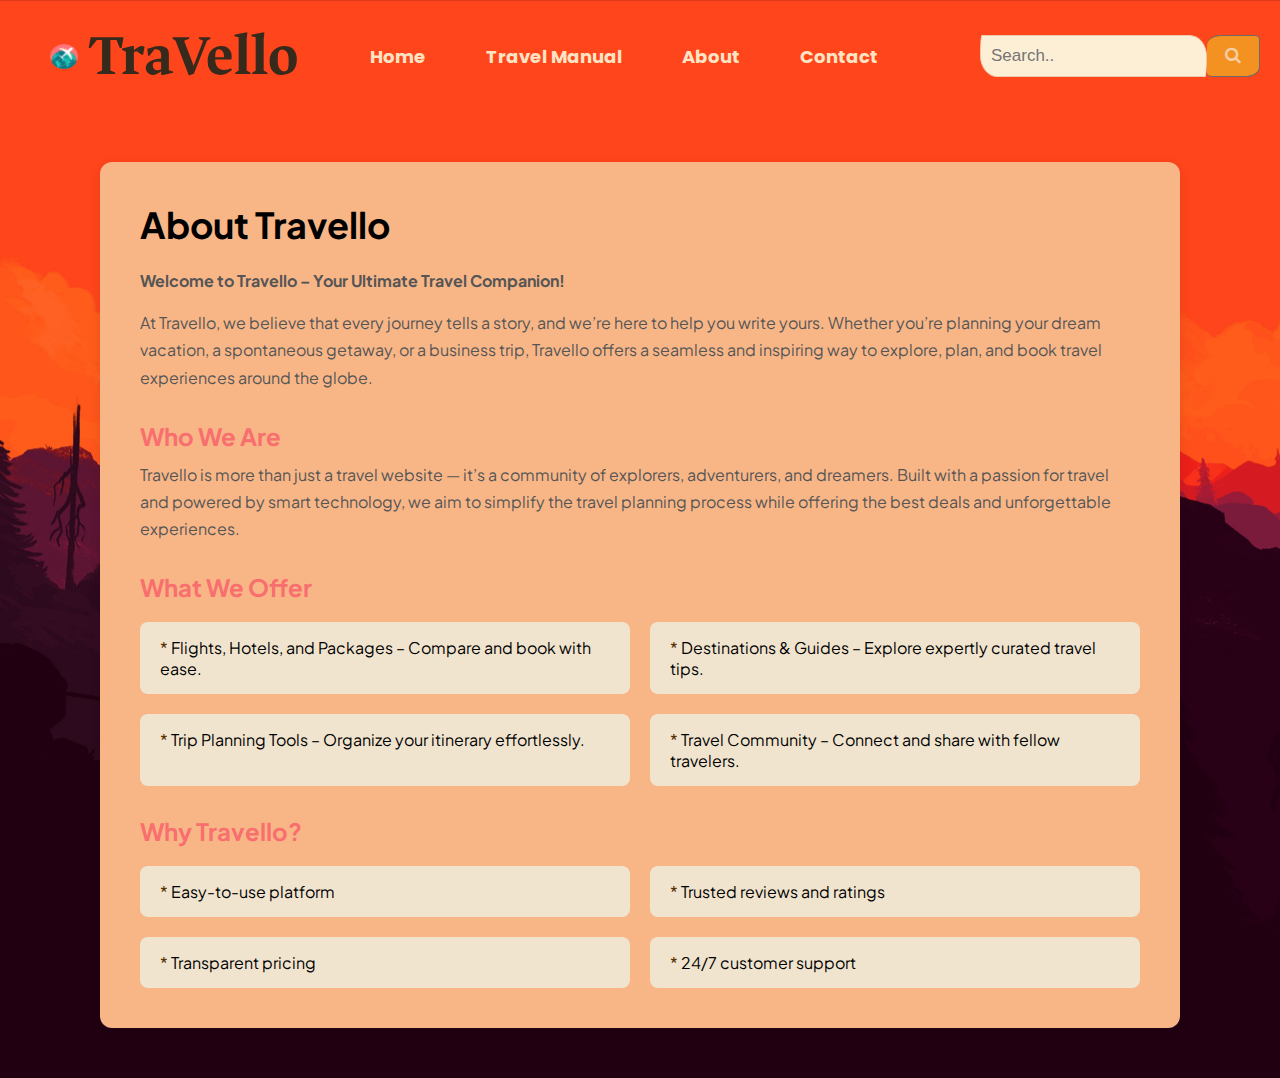
<file: about.html>
<!DOCTYPE html>
<html lang="en">

<head>
    <meta charset="UTF-8" />
    <meta name="viewport" content="width=device-width, initial-scale=1.0" />
    <title>About | Travello</title>
    <link rel="preconnect" href="https://fonts.googleapis.com">
    <link rel="preconnect" href="https://fonts.gstatic.com" crossorigin>
    <link
        href="https://fonts.googleapis.com/css2?family=Ancizar+Serif:ital,wght@0,300..900;1,300..900&family=Cardo:ital,wght@0,400;0,700;1,400&family=Open+Sans:ital,wght@0,300..800;1,300..800&family=Playwrite+HU:wght@100..400&family=Plus+Jakarta+Sans:ital,wght@0,200..800;1,200..800&family=Poppins:ital,wght@0,400;1,100&family=Roboto:ital,wght@0,100..900;1,100..900&display=swap"
        rel="stylesheet">
    <style>
        body {
            font-family: "Plus Jakarta Sans", sans-serif;
            margin: 0;
            padding: 0;
            width: 100%;
            background-image: url(/images/wallpaperflare.com_wallpaper\ \(2\).jpg);
            background-position: center;
            background-size: cover;
            height: 100%;
        }

        .about-section {
            max-width: 1000px;
            margin: 50px auto;
            padding: 40px;
            background-color: #f8b687;
            box-shadow: 0 4px 12px rgba(0, 0, 0, 0.1);
            border-radius: 12px;
        }

        .about-section h1 {
            color: black;
            font-size: 36px;
            margin-bottom: 20px;
        }

        .about-section h2 {
            color: #f96e6e;
            font-size: 24px;
            margin-top: 30px;
            margin-bottom: 10px;
        }

        .about-section p {
            color: #555;
            line-height: 1.7;
            margin-bottom: 15px;
        }

        .features {
            display: flex;
            flex-wrap: wrap;
            gap: 20px;
            margin-top: 20px;
        }

        .feature-box {
            flex: 1 1 45%;
            background-color: #f0e4ce;
            padding: 15px 20px;
            border-radius: 8px;
        }

        .feature-box::before {
            content: "* ";
            color: #573303;
        }

        @media (max-width: 768px) {
            .feature-box {
                flex: 1 1 100%;
            }

            .about-section {
                padding: 20px;
            }
        }

        .head a {
            display: flex;
            font-family: "Ancizar Serif", serif;
            font-weight: bolder;
            font-size: 20px;
            flex-direction: row-reverse;
            justify-content: center;
            align-items: center;
            text-decoration: none;
            color: rgb(53, 42, 28);
        }
    </style>
    <link rel="stylesheet" href="style.css">
      <link rel="stylesheet" href="https://cdnjs.cloudflare.com/ajax/libs/font-awesome/4.7.0/css/font-awesome.min.css" />

</head>

<body>
    <!-- <div class="head">
        <a href="/index.html">
            <h1>TraVello</h1>
            <img src="/images/travel.png" alt="icon" />
        </a>
    </div> -->
    <header>
      <div class="head">
        <!-- logo+name -->

        <div class="web-name">
          <a href="/index.html">
            <h1>TraVello</h1>
            <img src="/images/travel.png" alt="icon" />
          </a>
        </div>

        <!-- navbar -->

        <div class="navbar">
          <ul>
            <li><a href="/index.html">Home</a></li>
            <li><a href="/Travel_manual.html">Travel Manual</a></li>
            <li><a href="/about.html">About</a></li>
            <li><a href="/Contact.html">Contact</a></li>
          </ul>
        </div>

        <!-- search-bar -->

        <div class="search">
          <form class="example">
            <input type="text" placeholder="Search.." name="search" />
            <button type="submit"><i class="fa fa-search"></i></button>
          </form>
        </div>
      </div>
    </header>

    <section class="about-section">
        <h1>About Travello</h1>
        <p><strong>Welcome to Travello – Your Ultimate Travel Companion!</strong></p>
        <p>At Travello, we believe that every journey tells a story, and we’re here to help you write yours. Whether
            you’re planning your dream vacation, a spontaneous getaway, or a business trip, Travello offers a seamless
            and inspiring way to explore, plan, and book travel experiences around the globe.</p>

        <h2>Who We Are</h2>
        <p>Travello is more than just a travel website — it’s a community of explorers, adventurers, and dreamers. Built
            with a passion for travel and powered by smart technology, we aim to simplify the travel planning process
            while offering the best deals and unforgettable experiences.</p>

        <h2>What We Offer</h2>
        <div class="features">
            <div class="feature-box">Flights, Hotels, and Packages – Compare and book with ease.</div>
            <div class="feature-box">Destinations & Guides – Explore expertly curated travel tips.</div>
            <div class="feature-box">Trip Planning Tools – Organize your itinerary effortlessly.</div>
            <div class="feature-box">Travel Community – Connect and share with fellow travelers.</div>
        </div>

        <h2>Why Travello?</h2>
        <div class="features">
            <div class="feature-box">Easy-to-use platform</div>
            <div class="feature-box">Trusted reviews and ratings</div>
            <div class="feature-box">Transparent pricing</div>
            <div class="feature-box">24/7 customer support</div>
        </div>
    </section>
</body>

</html>
</file>
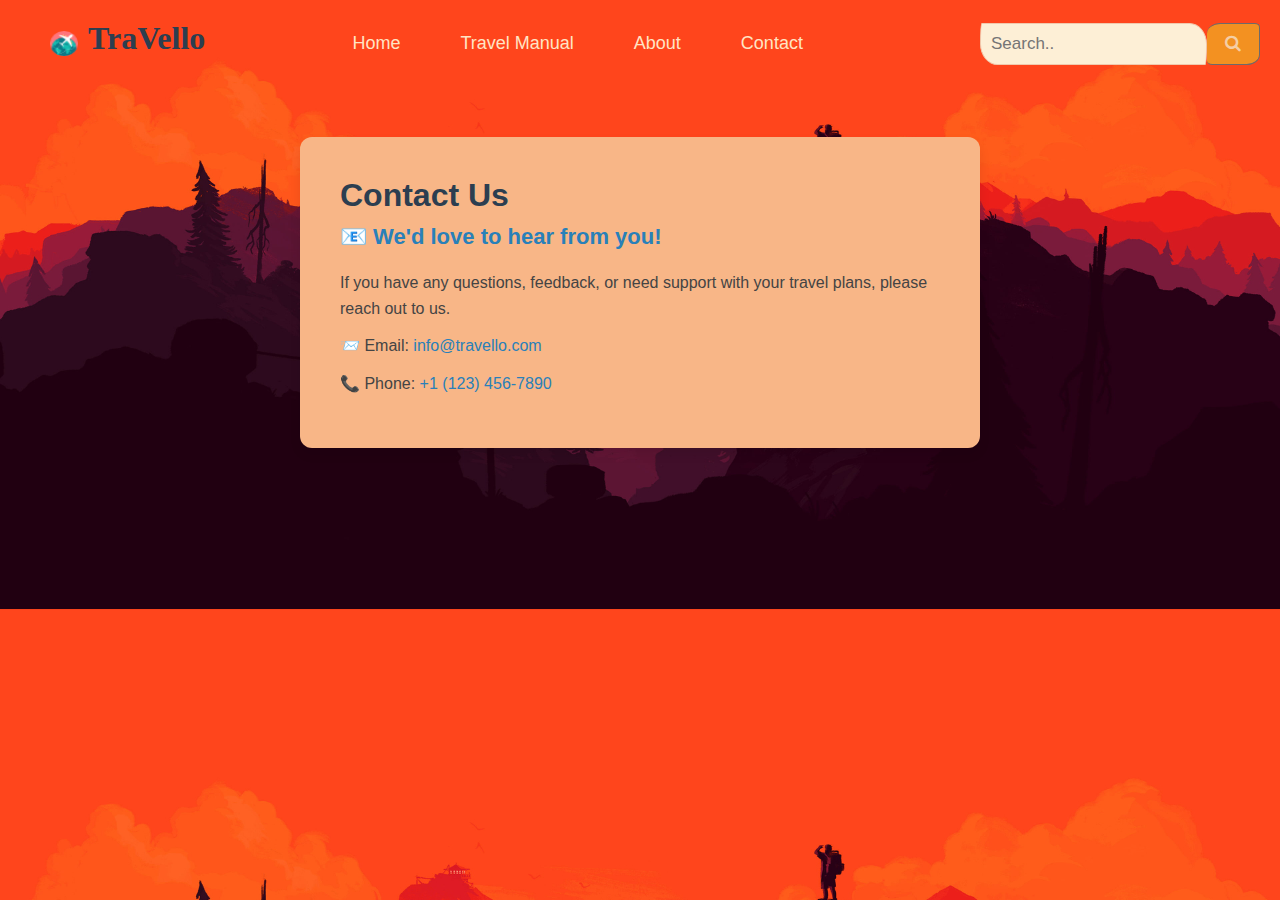
<file: Contact.html>
<!DOCTYPE html>
<html lang="en">

<head>
  <meta charset="UTF-8" />
  <meta name="viewport" content="width=device-width, initial-scale=1.0" />
  <title>Contact | Travello</title>
  <link rel="stylesheet" href="style.css">
  <link rel="stylesheet" href="https://cdnjs.cloudflare.com/ajax/libs/font-awesome/4.7.0/css/font-awesome.min.css" />

  <style>
    body {
      font-family: "Plus Jakarta Sans", sans-serif;
      margin: 0;
      padding: 0;
      width: 100vw;
      background-image: url(/images/wallpaperflare.com_wallpaper\ \(2\).jpg);
      background-position: center;
      background-size: cover;
      height: 100%;
    }

    .contact-container {
      max-width: 600px;
      margin: 50px auto;
      background: #f8b687;
      padding: 40px;
      border-radius: 12px;
      box-shadow: 0 6px 12px rgba(0, 0, 0, 0.08);
    }

    h1 {
      color: #2c3e50;
      font-size: 32px;
      margin-bottom: 10px;
    }

    h2 {
      color: #2980b9;
      font-size: 22px;
      margin-bottom: 20px;
    }

    p {
      font-size: 16px;
      color: #444;
      line-height: 1.6;
    }

    .contact-info p {
      margin: 12px 0;
    }

    a {
      color: #2980b9;
      text-decoration: none;
    }

    a:hover {
      text-decoration: underline;
    }
  </style>
</head>

<body>
  <header>
    <div class="head">
      <!-- logo+name -->

      <div class="web-name">
        <a href="/index.html">
          <h1>TraVello</h1>
          <img src="/images/travel.png" alt="icon" />
        </a>
      </div>

      <!-- navbar -->

      <div class="navbar">
        <ul>
          <li><a href="/index.html">Home</a></li>
          <li><a href="/Travel_manual.html">Travel Manual</a></li>
          <li><a href="/about.html">About</a></li>
          <li><a href="/Contact.html">Contact</a></li>
        </ul>
      </div>

      <!-- search-bar -->

      <div class="search">
        <form class="example">
          <input type="text" placeholder="Search.." name="search" />
          <button type="submit"><i class="fa fa-search"></i></button>
        </form>
      </div>
    </div>
  </header>
  <div class="contact-container">
    <h1>Contact Us</h1>
    <h2>📧 We'd love to hear from you!</h2>
    <p>If you have any questions, feedback, or need support with your travel plans, please reach out to us.</p>

    <div class="contact-info">
      <p>📨 Email: <a href="mailto:info@travello.com">info@travello.com</a></p>
      <p>📞 Phone: <a href="tel:+11234567890">+1 (123) 456-7890</a></p>
    </div>
  </div>
</body>

</html>
</file>
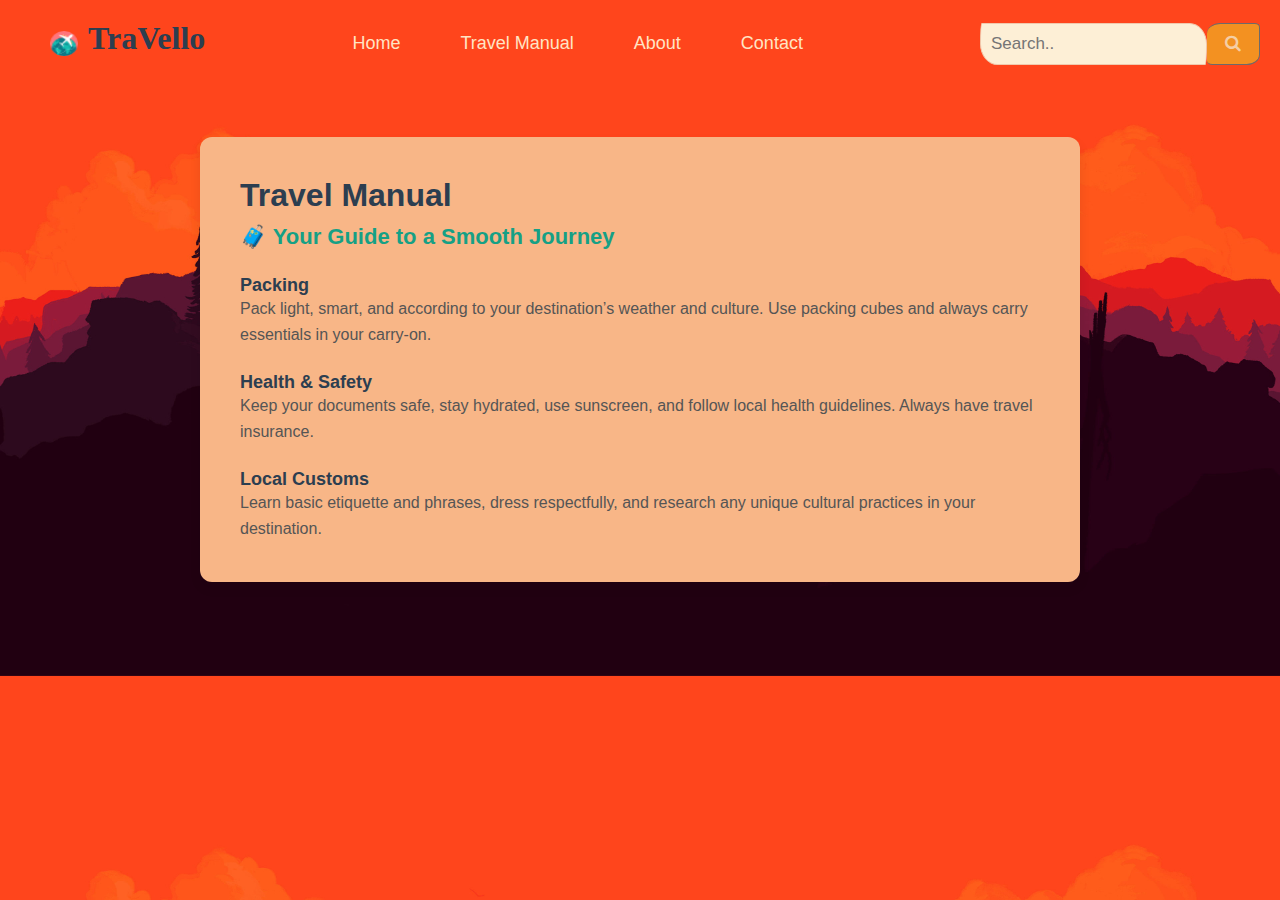
<file: Travel_manual.html>
<!DOCTYPE html>
<html lang="en">

<head>
  <meta charset="UTF-8" />
  <meta name="viewport" content="width=device-width, initial-scale=1.0" />
  <title>Travel Manual | Travello</title>
  <style>
    body {
      font-family: 'Segoe UI', sans-serif;
      background-color: #f3f6f9;
      margin: 0;
      padding: 0;
    }

    .manual-container {
      max-width: 800px;
      margin: 50px auto;
      background: #f8b687;
      padding: 40px;
      border-radius: 12px;
      box-shadow: 0 6px 12px rgba(0, 0, 0, 0.08);
    }

    h1 {
      color: #2c3e50;
      font-size: 32px;
      margin-bottom: 10px;
    }

    h2 {
      color: #16a085;
      font-size: 22px;
      margin-bottom: 20px;
    }

    .manual-section h3 {
      color: #2c3e50;
      font-size: 18px;
      margin-top: 25px;
    }

    .manual-section p {
      font-size: 16px;
      color: #555;
      line-height: 1.6;
    }

    body {
      font-family: "Plus Jakarta Sans", sans-serif;
      margin: 0;
      padding: 0;
      width: 100%;
      background-image: url(/images/wallpaperflare.com_wallpaper\ \(2\).jpg);
      background-position: center;
      background-size: cover;
      height: 100%;
    }
  </style>
  <link rel="stylesheet" href="style.css">
  <link rel="stylesheet" href="https://cdnjs.cloudflare.com/ajax/libs/font-awesome/4.7.0/css/font-awesome.min.css" />

</head>

<body>
  <header>
    <div class="head">
      <!-- logo+name -->

      <div class="web-name">
        <a href="/index.html">
          <h1>TraVello</h1>
          <img src="/images/travel.png" alt="icon" />
        </a>
      </div>

      <!-- navbar -->

      <div class="navbar">
        <ul>
          <li><a href="/index.html">Home</a></li>
          <li><a href="/Travel_manual.html">Travel Manual</a></li>
          <li><a href="/about.html">About</a></li>
          <li><a href="/Contact.html">Contact</a></li>
        </ul>
      </div>

      <!-- search-bar -->

      <div class="search">
        <form class="example">
          <input type="text" placeholder="Search.." name="search" />
          <button type="submit"><i class="fa fa-search"></i></button>
        </form>
      </div>
    </div>
  </header>

  <div class="manual-container">
    <h1>Travel Manual</h1>
    <h2>🧳 Your Guide to a Smooth Journey</h2>

    <div class="manual-section">
      <h3>Packing</h3>
      <p>Pack light, smart, and according to your destination’s weather and culture. Use packing cubes and always carry
        essentials in your carry-on.</p>

      <h3>Health & Safety</h3>
      <p>Keep your documents safe, stay hydrated, use sunscreen, and follow local health guidelines. Always have travel
        insurance.</p>

      <h3>Local Customs</h3>
      <p>Learn basic etiquette and phrases, dress respectfully, and research any unique cultural practices in your
        destination.</p>
    </div>
  </div>
</body>

</html>
</file>
<file: style.css>
* {
    margin: 0;
    padding: 0;
}



.back-img {
    width: 100%;
    background-image: url(/images/wallpaperflare.com_wallpaper\ \(2\).jpg);
    background-position: center;
    background-size: cover;
    height: 100vh;
}

.head {
    display: flex;
    padding: 20px;
    justify-content: space-between;
    align-items: center;
}

/* icon+name */

.web-name a {
    display: flex;
    font-family: "Ancizar Serif", serif;
    font-weight: bolder;
    font-size: 30px;
    flex-direction: row-reverse;
    gap: 10px;
    transform: translateX(30px);
    align-items: center;
    text-decoration: none;
    color: rgb(53, 42, 28);
}

.web-name img {
    width: 28px;
    height: 25px;
}

/* navbar */

.navbar ul {
    display: flex;
    gap: 50px;

}

.navbar ul li {
    list-style: none;

}

.navbar a {
    font-family: "Poppins", sans-serif;
    font-size: large;
    text-decoration: none;
    background-color: none;
    border: none;
    color: bisque;
    padding: 5px 5px;
    border-radius: 10% / 50%;
    text-align: center;
    transition: 0.5s;
}

.navbar a:hover {
    background-color: #eab148;
    color: white;
}

/* searchbar */

.search {

    .example {
        display: flex;
    }

    form.example input[type=text] {
        padding: 10px;
        font-size: 17px;
        border: 1px solid rgb(241, 201, 173);
        border-radius: 10px 100px / 120px;
        float: left;
        width: 80%;
        background: #fdefd6;
    }

    form.example button {
        float: left;
        width: 20%;
        padding: 10px;
        background: #f39121;
        color: rgb(245, 206, 164);
        font-size: 17px;
        border: 1px solid rgb(109, 106, 106);
        border-radius: 25% 10%;
        border-left: none;
        cursor: pointer;
    }

    form.example button:hover {
        background: #dab10b;
    }

    form.example::after {
        content: "";
        clear: both;
        display: table;
    }
}


/* main body  */
.description {
    display: flex;

    flex-direction: column;
    /* background-color: #fff; */
    color: wheat;
    gap: 30px;
    padding: 20px;
    margin: 50px 90px;
    width: 450px;
    /* text-align: center; */

}

/* .description p {
    text-align: center;
    font-family: "Poppins", sans-serif;
} */

.btn button {
    color: #f39121;
    cursor: pointer;
    font-weight: 500;
    font-size: larger;
    background-color: #f8e4c2;
    padding: 5px 7px;
    border-radius: 10px 100px / 120px;
    transition: .5s;
}

.btn button:hover {
    background-image: linear-gradient(180deg, rgb(241, 207, 142), rgb(244, 165, 46));
    color: white;
}
.main-body{
    display: flex;
    align-items: baseline;
    margin-right:90px ;
    gap: 200px;
}
.form{
    display: flex;
    flex-direction: column;
    text-align: center;
    gap: 10px;
    background-color: transparent;
    width: 250px;
    
    
    
}
.form h1{
    padding: 10px;
    text-align: center;
    color: rgb(26, 23, 17);
    background-color: #f8dcb3;
    border-radius: 25% 10%;
    
}
.form label{
    color: wheat;
    font-size: large;
    display: flex;
    text-align: center;
    gap: 10px;
}
input[type=email],input[type=password]{
    padding: 5px;
    width: 100%;
    border: 2px,solid,#f2b167;
    border-radius: 10px;
    color: aliceblue;
}
.sign-up p{
color: wheat;
}
.sign-up a{
    text-decoration: underline;
    color: wheat;
}
</file>
